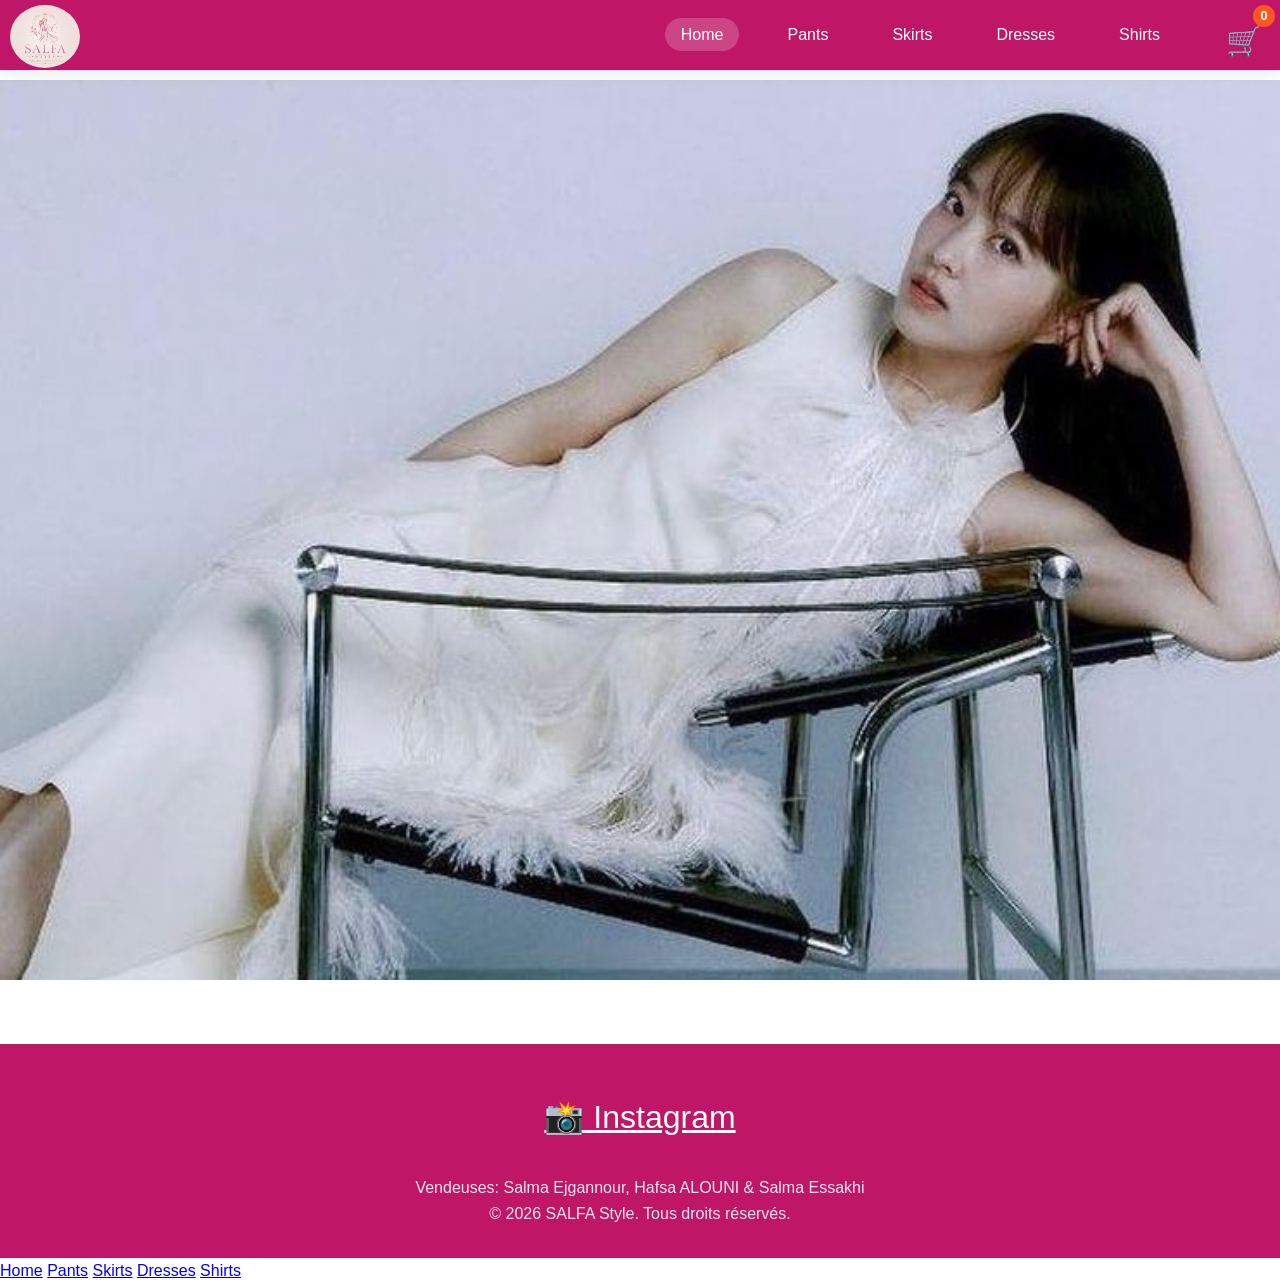
<file: index.html>
<!DOCTYPE html>
<html lang="fr">
<head>
    <meta charset="UTF-8">
    <meta name="viewport" content="width=device-width, initial-scale=1.0">
    <title>SALFA Style - Home</title>
    <link rel="stylesheet" href="style.css">
</head>
<body>
    <header>
        <nav>
            <div class="mobile_view">
                <button  id="menuBtn" class="sandwich-button" aria-label="Ouvrir le menu"><ul><img src="images/menu-burger.png" class="menu-icon"></ul></button>
            </div>
            <div>
                <img src="images/salfa_logo.png" alt="Logo" class="logo2">
            </div>
            <div>
                <ul class="nav-links">
                    <li><a href="index.html" class="active">Home</a></li>
                    <li><a href="pants.html">Pants</a></li>
                    <li><a href="skirts.html">Skirts</a></li>
                    <li><a href="dresses.html">Dresses</a></li>
                    <li><a href="shirts.html">Shirts</a></li>
                </ul>
            </div>
            <div class="cart-icon" onclick="toggleCart()">
                🛒 <span class="cart-count" id="cartCount">0</span>
            </div>
        </nav>
    </header>

    <section class="hero">
        <div class="slider">
            <div class="slide" style="background-image: url('images/1eredit.jpeg');">   
            </div>
            <div class="slide" style="background-image: url('images/luisim.jpeg');">
            </div>
            <div class="slide" style="background-image: url('images/jrb3.jpeg');">
            </div>
        </div>
    </section>

    <!-- Cart Modal -->
    <div class="cart-modal" id="cartModal">
        <div class="cart-content">
            <div class="cart-title">
                <h2>Mon Panier</h2>
                <button class="close-cart" onclick="toggleCart()">✕</button>
            </div>
            <div id="cartItems"></div>
            <div class="cart-total" id="cartTotal">Total: 0€</div>
            <button class="checkout-btn" onclick="checkout()">Passer la commande</button>
        </div>
    </div>

    <footer>
        <div class="footer-content">
            <div class="social-links">
                <a href="https://www.instagram.com/salfa_style26?igsh=MXJuZnM0MmxhdzQ1aA==" target="_blank">📸 Instagram</a>
            </div>
            <div class="vendeuses">
                <p>Vendeuses: Salma Ejgannour, Hafsa ALOUNI & Salma Essakhi</p>
                <p>&copy; 2026 SALFA Style. Tous droits réservés.</p>
            </div>
        </div>
    </footer>

    <script src="script.js"></script>
</body>
</html>
</file>
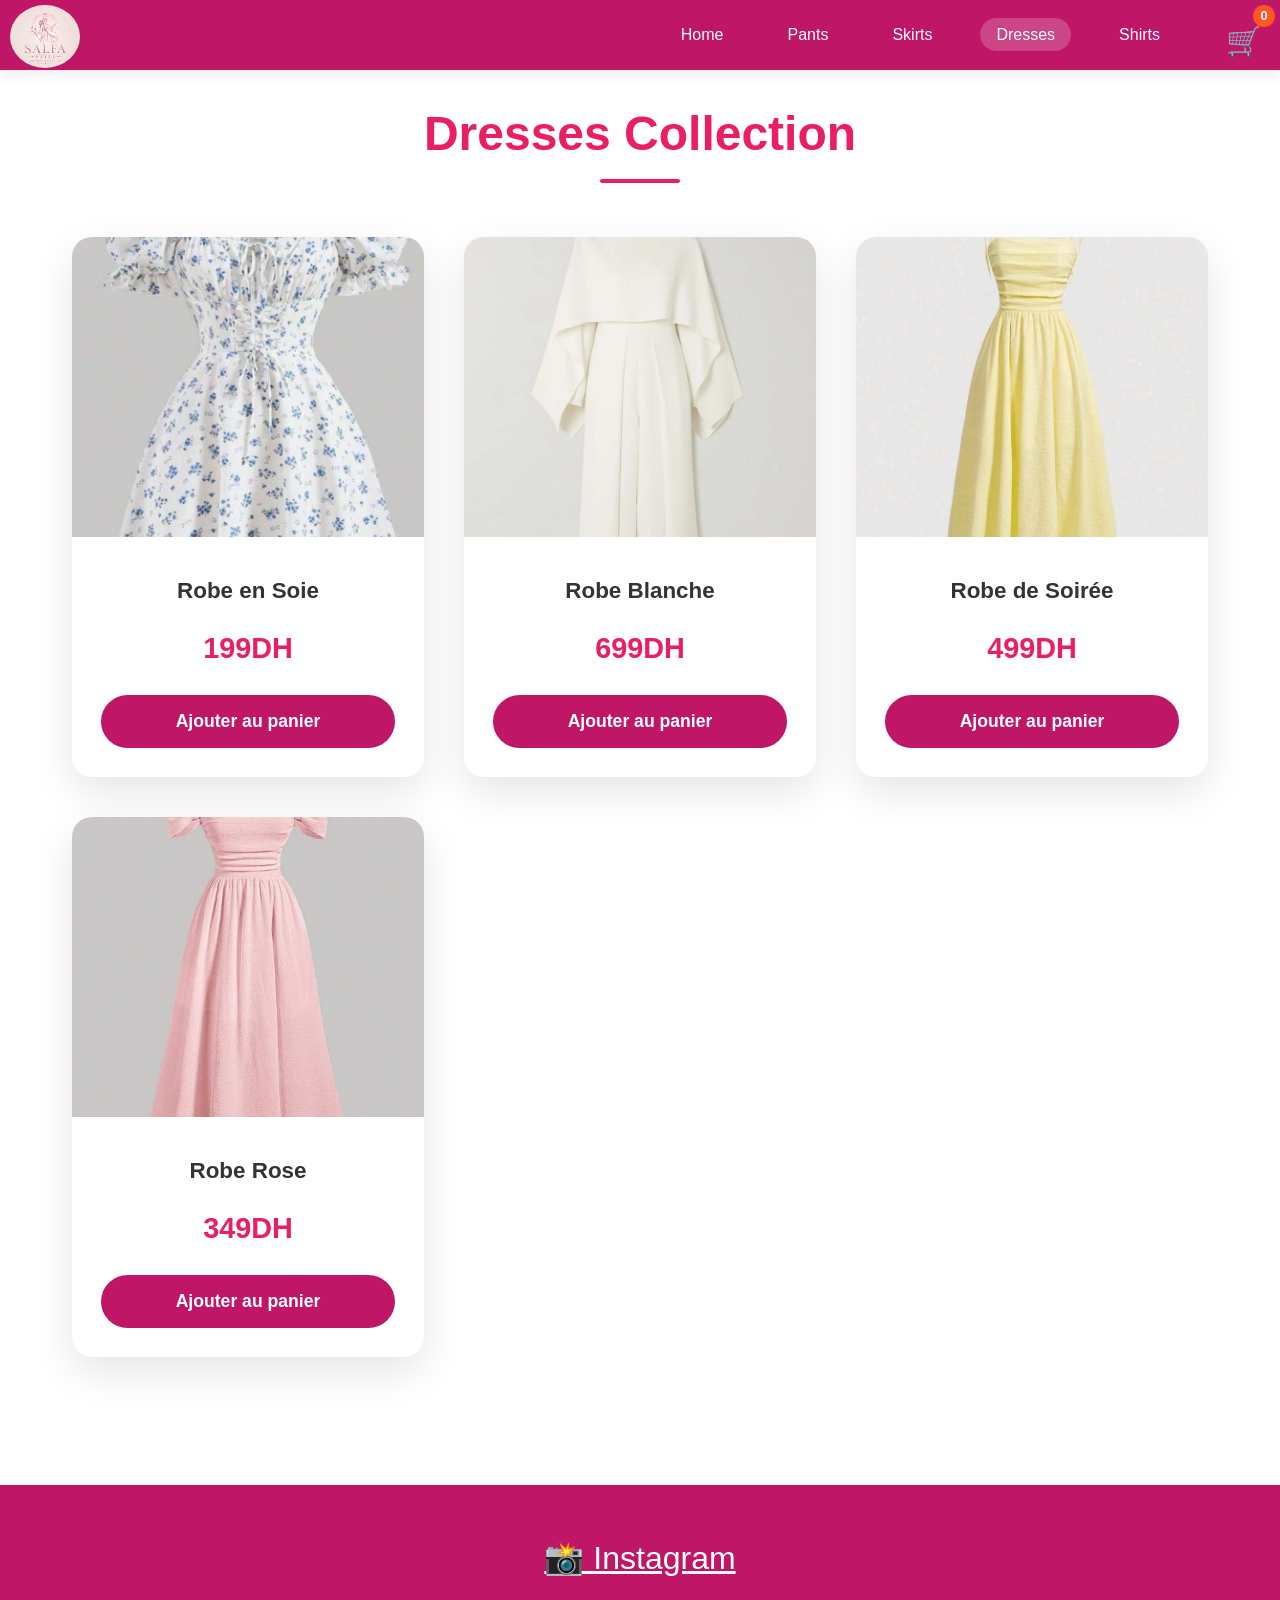
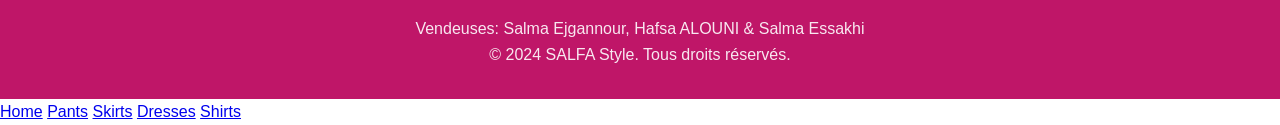
<file: dresses.html>
<!DOCTYPE html>
<html lang="fr">
<head>
    <meta charset="UTF-8">
    <meta name="viewport" content="width=device-width, initial-scale=1.0">
    <title>Dresses - SALFA Style</title>
    <link rel="stylesheet" href="style.css">
</head>
<body>
    <header>
        <nav>
            <div class="mobile_view">
                <button id="menuBtn" class="sandwich-button" aria-label="Ouvrir le menu"><ul><img src="images/menu-burger.png" class="menu-icon"></ul></button>
            </div>
            <div>
            <img src="images/salfa_logo.png" alt="Logo" class="logo2">
            </div>
            <div>
                <ul class="nav-links">
                    <li><a href="index.html">Home</a></li>
                    <li><a href="pants.html">Pants</a></li>
                    <li><a href="skirts.html">Skirts</a></li>
                    <li><a href="dresses.html" class="active">Dresses</a></li>
                    <li><a href="shirts.html">Shirts</a></li>
                </ul>
            </div>
            <div class="cart-icon" onclick="toggleCart()">
                🛒 <span class="cart-count" id="cartCount">0</span>
            </div>
        </nav>
    </header>

    <section class="products">
        <h2 class="section-title">Dresses Collection</h2>
        <div class="products-grid" id="productsGrid"></div>
    </section>

    <div class="cart-modal" id="cartModal">
        <div class="cart-content">
            <div class="cart-title">
                <h2>Mon Panier</h2>
                <button class="close-cart" onclick="toggleCart()">✕</button>
            </div>
            <div id="cartItems"></div>
            <div class="cart-total" id="cartTotal">Total: 0DH</div>
            <button class="checkout-btn" onclick="checkout()">Passer la commande</button>
        </div>
    </div>

    <footer>
        <div class="footer-content">
            <div class="social-links">
                <a href="https://www.instagram.com/salfa_style26?igsh=MXJuZnM0MmxhdzQ1aA==">📸 Instagram</a>
            </div>
            <div class="vendeuses">
                <p>Vendeuses: Salma Ejgannour, Hafsa ALOUNI & Salma Essakhi</p>
                <p>&copy; 2024 SALFA Style. Tous droits réservés.</p>
            </div>
        </div>
    </footer>

    <script src="script.js"></script>
    <script>
        window.currentProducts = [
            {id:1, name:"Robe en Soie", price:199, img:"images/dress1.png"},
            {id:2, name:"Robe Blanche", price:699, img:"images/dress2.png"},
            {id:3, name:"Robe de Soirée", price:499, img:"images/dress3.png"},
            {id:4, name:"Robe Rose", price:349, img:"images/dress4.png"}
        ];
    </script>
</body>
</html>
</file>
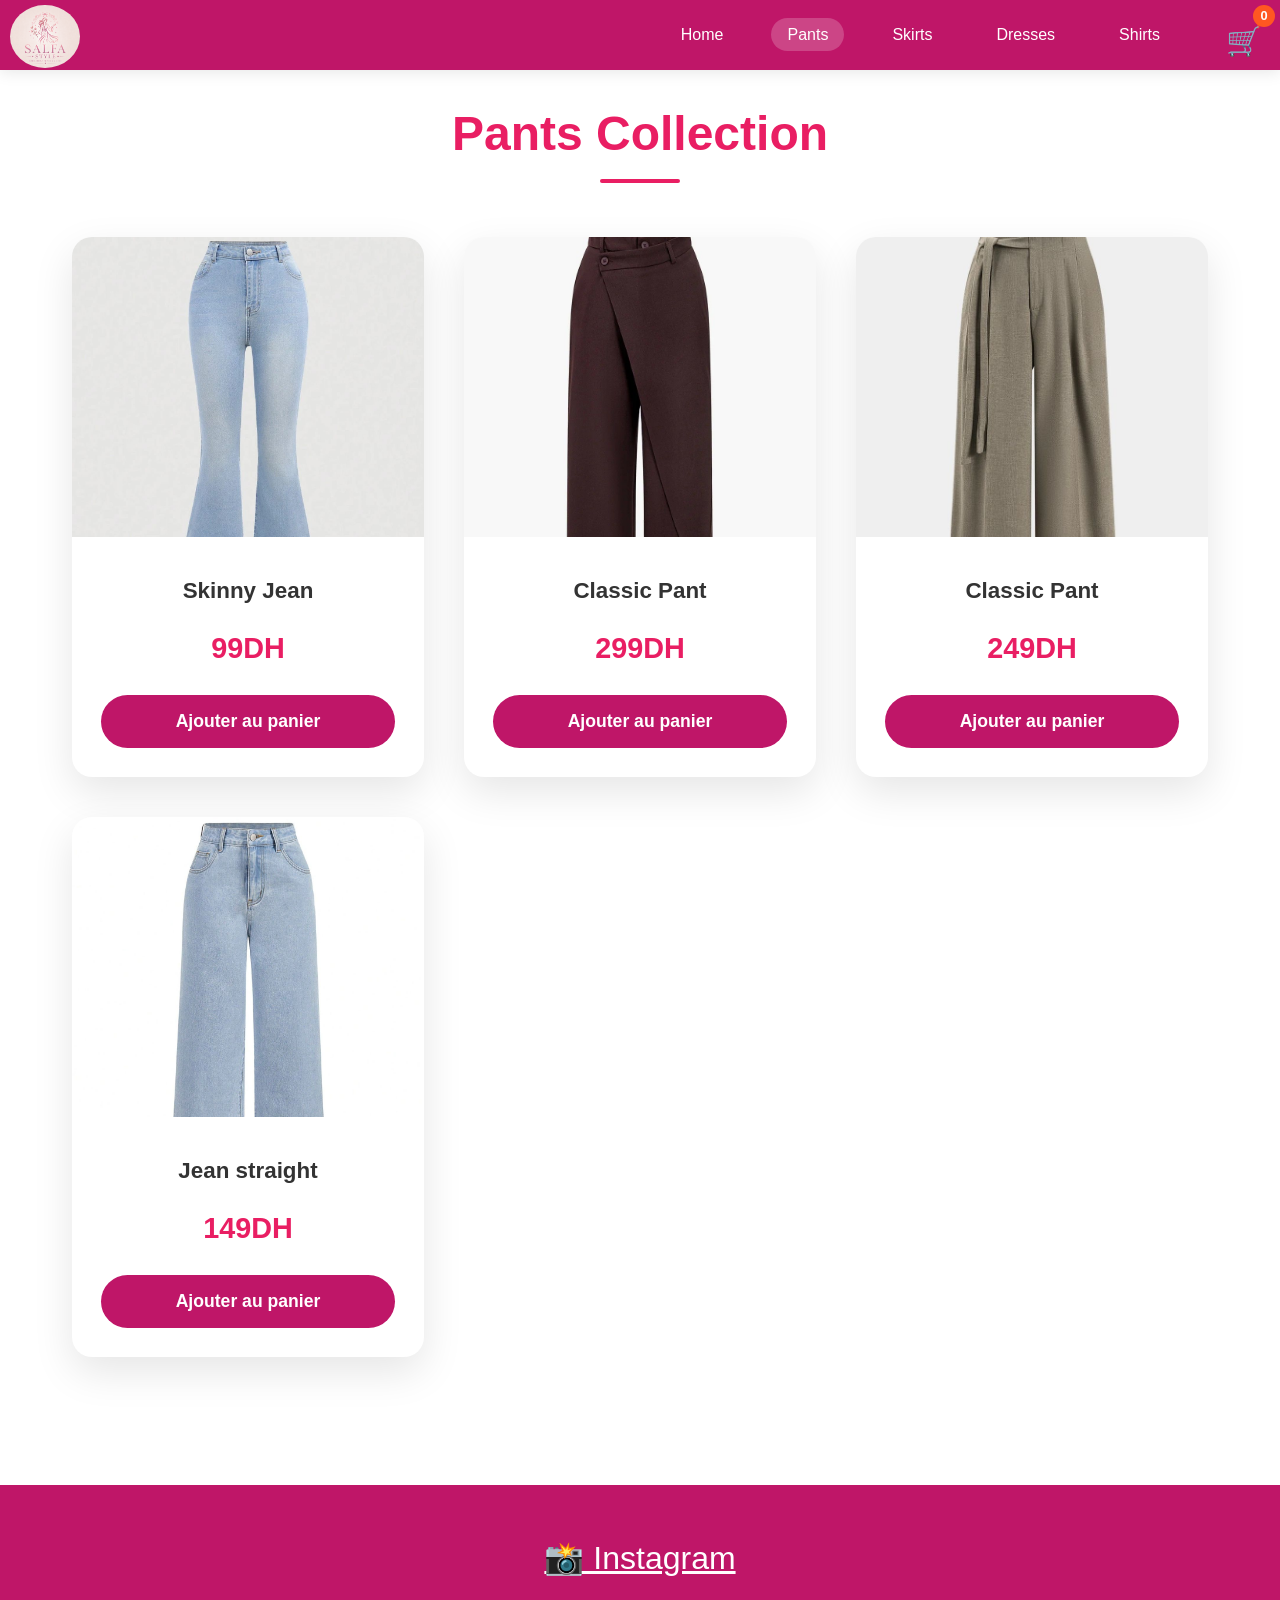
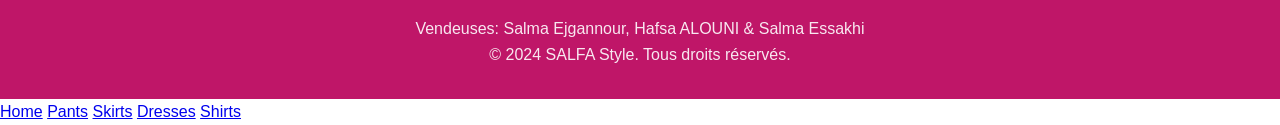
<file: pants.html>
<!DOCTYPE html>
<html lang="fr">
<head>
    <meta charset="UTF-8">
    <meta name="viewport" content="width=device-width, initial-scale=1.0">
    <title>Pants - SALFA Style</title>
    <link rel="stylesheet" href="style.css">
</head>
<body>
    <header>
        <nav>
            <div class="mobile_view">
                <button id="menuBtn" class="sandwich-button" aria-label="Ouvrir le menu"><ul><img src="images/menu-burger.png" class="menu-icon"></ul></button>
            </div>
            <div>
                <img src="images/salfa_logo.png" alt="Logo" class="logo2">
            </div>
            <div>
                <ul class="nav-links">
                    <li><a href="index.html">Home</a></li>
                    <li><a href="pants.html" class="active">Pants</a></li>
                    <li><a href="skirts.html">Skirts</a></li>
                    <li><a href="dresses.html">Dresses</a></li>
                    <li><a href="shirts.html">Shirts</a></li>
                </ul>
            </div>
            <div class="cart-icon" onclick="toggleCart()">
                🛒 <span class="cart-count" id="cartCount">0</span>
            </div>
        </nav>
    </header>

    <section class="products">
        <h2 class="section-title">Pants Collection</h2>
        <div class="products-grid" id="productsGrid"></div>
    </section>

    <div class="cart-modal" id="cartModal">
        <div class="cart-content">
            <div class="cart-title">
                <h2>Mon Panier</h2>
                <button class="close-cart" onclick="toggleCart()">✕</button>
            </div>
            <div id="cartItems"></div>
            <div class="cart-total" id="cartTotal">Total: 0DH</div>
            <button class="checkout-btn" onclick="checkout()">Passer la commande</button>
        </div>
    </div>

    <footer>
        <div class="footer-content">
            <div class="social-links">
                <a href="https://www.instagram.com/salfa_style26?igsh=MXJuZnM0MmxhdzQ1aA==">📸 Instagram</a>
            </div>
            <div class="vendeuses">
                <p>Vendeuses: Salma Ejgannour, Hafsa ALOUNI & Salma Essakhi</p>
                <p>&copy; 2024 SALFA Style. Tous droits réservés.</p>
            </div>
        </div>
    </footer>

    <script src="script.js"></script>
    <script>
        window.currentProducts = [
            {id:1, name:"Skinny Jean", price:99, img:"images/pant1.png"},
            {id:2, name:"Classic Pant", price:299, img:"images/pant2.png"},
            {id:3, name:"Classic Pant", price:249, img:"images/pant3.png"},
            {id:4, name:"Jean straight", price:149, img:"images/pant4.png"}
        ];
    </script>
</body>
</html>
</file>
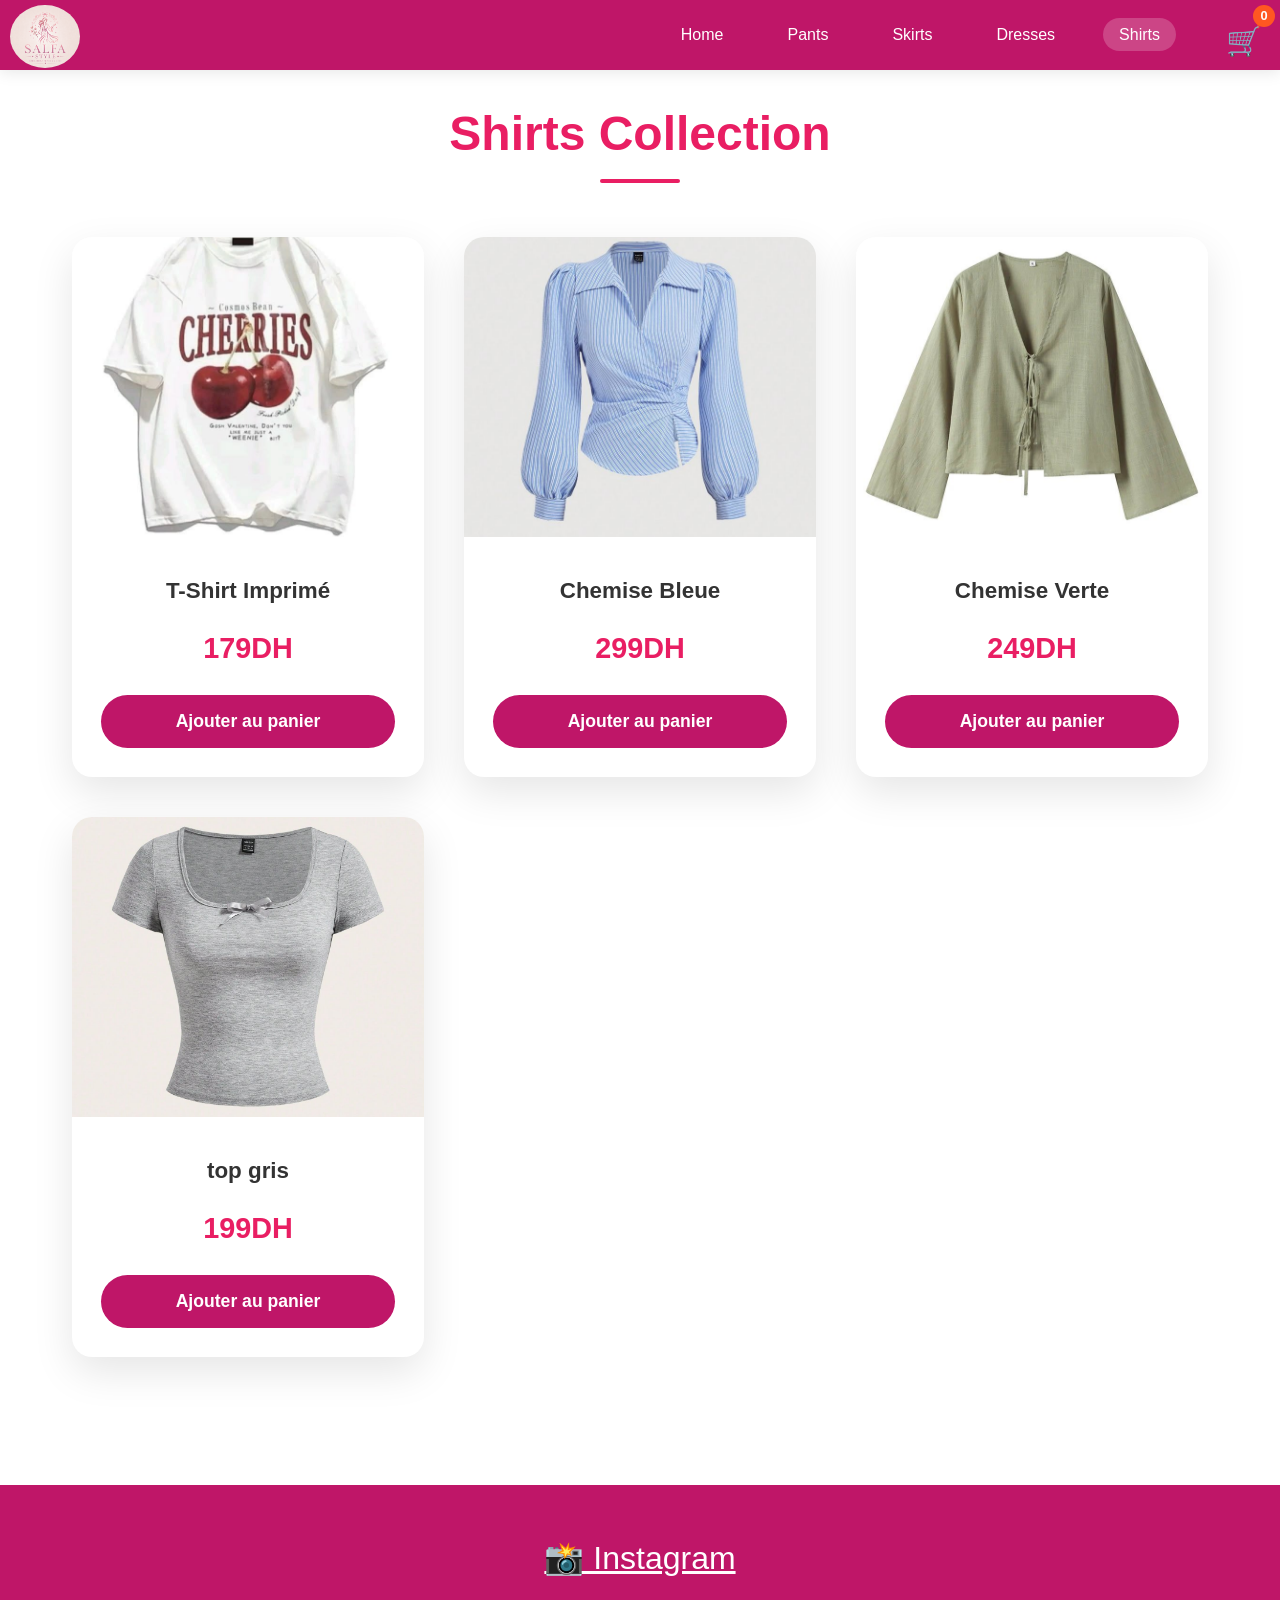
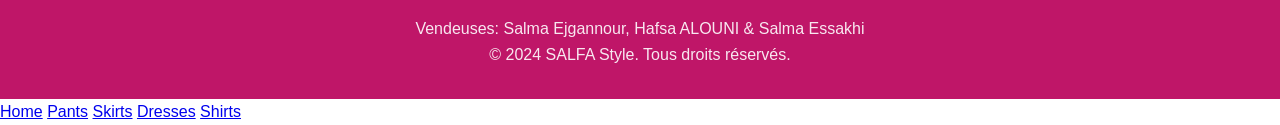
<file: shirts.html>
<!DOCTYPE html>
<html lang="fr">
<head>
    <meta charset="UTF-8">
    <meta name="viewport" content="width=device-width, initial-scale=1.0">
    <title>Shirts - SALFA Style</title>
    <link rel="stylesheet" href="style.css">
</head>
<body>
    <header>
        <nav>
            <div class="mobile_view">
                <button id="menuBtn" class="sandwich-button" aria-label="Ouvrir le menu"><ul><img src="images/menu-burger.png" class="menu-icon"></ul></button>
            </div>
            <div>
                <img src="images/salfa_logo.png" alt="Logo" class="logo2">
            </div>
            <div>
                <ul class="nav-links">
                    <li><a href="index.html">Home</a></li>
                    <li><a href="pants.html">Pants</a></li>
                    <li><a href="skirts.html">Skirts</a></li>
                    <li><a href="dresses.html">Dresses</a></li>
                    <li><a href="shirts.html" class="active">Shirts</a></li>
                </ul>
            </div>
            <div class="cart-icon" onclick="toggleCart()">
                🛒 <span class="cart-count" id="cartCount">0</span>
            </div>
        </nav>
    </header>

    <section class="products">
        <h2 class="section-title">Shirts Collection</h2>
        <div class="products-grid" id="productsGrid"></div>
    </section>

    <div class="cart-modal" id="cartModal">
        <div class="cart-content">
            <div class="cart-title">
                <h2>Mon Panier</h2>
                <button class="close-cart" onclick="toggleCart()">✕</button>
            </div>
            <div id="cartItems"></div>
            <div class="cart-total" id="cartTotal">Total: 0DH</div>
            <button class="checkout-btn" onclick="checkout()">Passer la commande</button>
        </div>
    </div>

    <footer>
        <div class="footer-content">
            <div class="social-links">
                <a href="https://www.instagram.com/salfa_style26?igsh=MXJuZnM0MmxhdzQ1aA==">📸 Instagram</a>
            </div>
            <div class="vendeuses">
                <p>Vendeuses: Salma Ejgannour, Hafsa ALOUNI & Salma Essakhi</p>
                <p>&copy; 2024 SALFA Style. Tous droits réservés.</p>
            </div>
        </div>
    </footer>

    <script src="script.js"></script>
    <script>
        window.currentProducts = [
            {id:1, name:"T-Shirt Imprimé", price:179, img:"images/shirt2.jpeg"},
            {id:2, name:"Chemise Bleue", price:299, img:"images/shirt1.jpeg"},
            {id:3, name:"Chemise Verte", price:249, img:"images/shirt3.png"},
            {id:4, name:"top gris ", price:199, img:"images/shirt4.png"}
        ];
    </script>
</body>
</html>
</file>
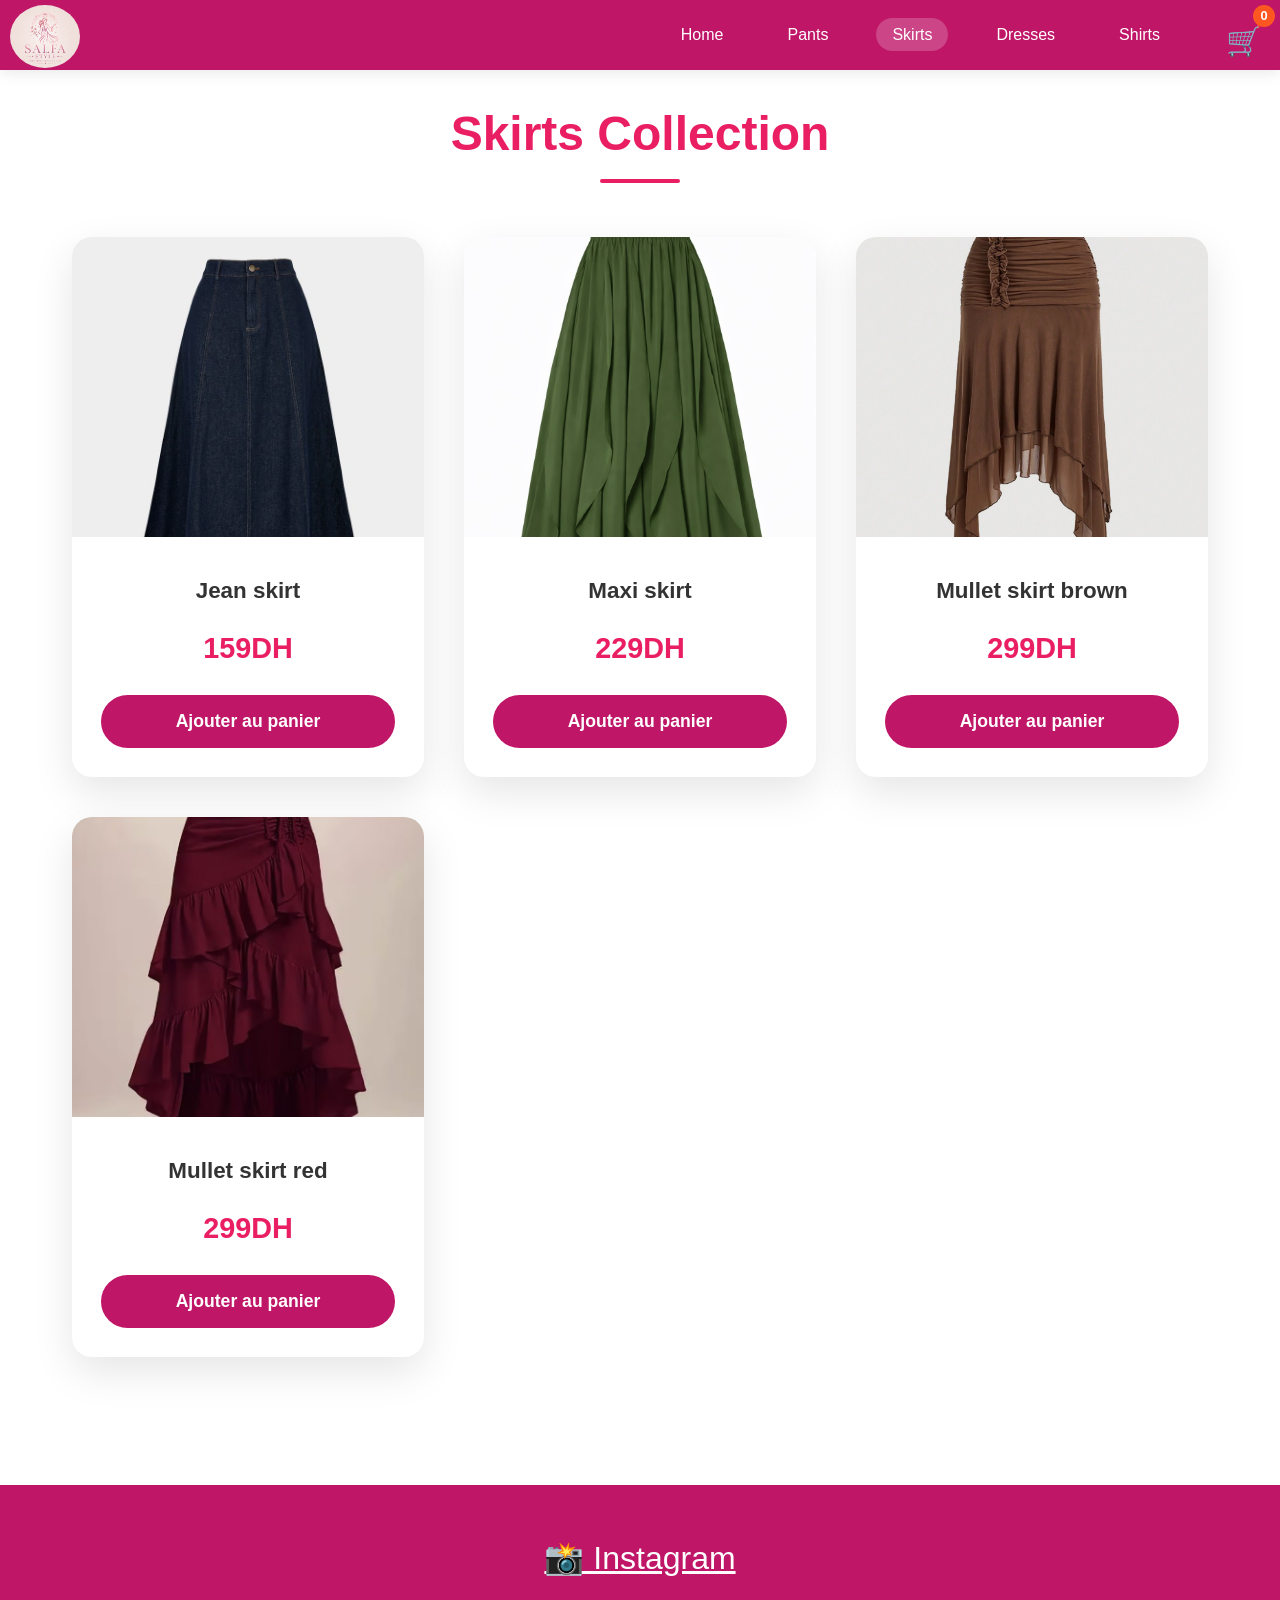
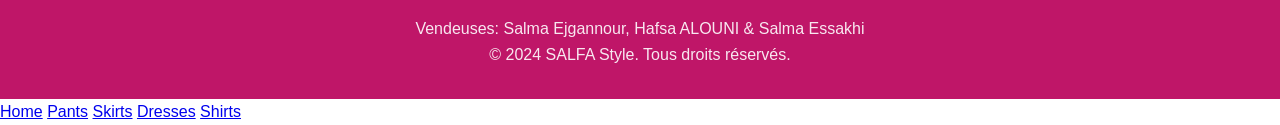
<file: skirts.html>
<!DOCTYPE html>
<html lang="fr">
<head>
    <meta charset="UTF-8">
    <meta name="viewport" content="width=device-width, initial-scale=1.0">
    <title>Skirts - SALFA Style</title>
    <link rel="stylesheet" href="style.css">
</head>
<body>
    <header>
        <nav>
            <div class="mobile_view">
                <button id="menuBtn" class="sandwich-button" aria-label="Ouvrir le menu"><ul><img src="images/menu-burger.png" class="menu-icon"></ul></button>
            </div>
            <div>
                <img src="images/salfa_logo.png" alt="Logo" class="logo2">
            </div>
            <div>
                <ul class="nav-links">
                    <li><a href="index.html">Home</a></li>
                    <li><a href="pants.html">Pants</a></li>
                    <li><a href="skirts.html" class="active">Skirts</a></li>
                    <li><a href="dresses.html">Dresses</a></li>
                    <li><a href="shirts.html">Shirts</a></li>
                </ul>
            </div>
            <div class="cart-icon" onclick="toggleCart()">
                🛒 <span class="cart-count" id="cartCount">0</span>
            </div>
        </nav>
    </header>

    <section class="products">
        <h2 class="section-title">Skirts Collection</h2>
        <div class="products-grid" id="productsGrid"></div>
    </section>

    <div class="cart-modal" id="cartModal">
        <div class="cart-content">
            <div class="cart-title">
                <h2>Mon Panier</h2>
                <button class="close-cart" onclick="toggleCart()">✕</button>
            </div>
            <div id="cartItems"></div>
            <div class="cart-total" id="cartTotal">Total: 0DH</div>
            <button class="checkout-btn" onclick="checkout()">Passer la commande</button>
        </div>
    </div>

    <footer>
        <div class="footer-content">
            <div class="social-links">
                <a href="https://www.instagram.com/salfa_style26?igsh=MXJuZnM0MmxhdzQ1aA==">📸 Instagram</a>
            </div>
            <div class="vendeuses">
                <p>Vendeuses: Salma Ejgannour, Hafsa ALOUNI & Salma Essakhi</p>
                <p>&copy; 2024 SALFA Style. Tous droits réservés.</p>
            </div>
        </div>
    </footer>

    <script src="script.js"></script>
    <script>
        window.currentProducts = [
            {id:1, name:"Jean skirt", price:159, img:"images/skirt1.jpeg"},
            {id:2, name:"Maxi skirt", price:229, img:"images/skirt2.png"},
            {id:3, name:"Mullet skirt brown", price:299, img:"images/skirt3.png"},
            {id:4, name:"Mullet skirt red", price:299, img:"images/skirt4.png"}
        ];
    </script>
</body>
</html>
</file>
<file: style.css>
* {
    margin: 0;
    padding: 0;
    box-sizing: border-box;
}

body {
    font-family: 'Arial', sans-serif;
    line-height: 1.6;
    color: #333;
    overflow-x: hidden;
}

header {
    background: #bf1668;
    color: white;
    padding: 0 !important;
    position: fixed;
    width: 100%;
    top: 0;
    z-index: 1000;
    box-shadow: 0 2px 15px rgba(0,0,0,0.1);
    min-height: auto;
    height: 70px;
    display: flex;
    align-items: center;

}

nav {
    display: flex;
    justify-content: space-between;
    align-items: center;
    max-width: 1200px;
    margin: 0 auto;
    padding: 0 5%;
    height: 60px;
    width: 100%;
}

.logo2{
    width: 70px;
    height: auto;
    object-fit: contain;
    margin: 0;
    border-radius: 50%;
    position: fixed;
    top: 5px;
    left: 10px;
}

.nav-links {
    display: flex;
    list-style: none;
    gap: 2rem;
    justify-content: center;
    flex-grow: 1;
    margin: 0;
}

.nav-links a {
    color: white;
    text-decoration: none;
    padding: 0.5rem 1rem;
    border-radius: 25px;
    transition: all 0.3s;
    font-weight: 500;
}

.nav-links a:hover, .nav-links a.active {
    background: rgba(255,255,255,0.2);
}

.cart-icon {
    font-size: 1.8rem;
    cursor: pointer;
    padding: 0.5rem;
    border-radius: 50%;
    transition: all 0.3s;
    display: flex;
    align-items: center;
    position: fixed;
    top: 10px;
    right: 10px;
}

.cart-icon:hover {
    background: rgba(255,255,255,0.2);
    transform: scale(1.1);
}

.cart-count {
    position: absolute;
    top: -5px;
    right: -5px;
    background: #ff5722;
    color: white;
    border-radius: 50%;
    width: 22px;
    height: 22px;
    font-size: 0.8rem;
    display: flex;
    align-items: center;
    justify-content: center;
    font-weight: bold;
}

/* Hero Slider */
.hero {
    height: 100vh;
    position: relative;
    margin-top: 80px;
    overflow: hidden;
}

.slider {
    position: relative;
    height: 100%;
    width: 100%;
}

.slide {
    position: absolute;
    top: 0;
    left: 0;
    width: 100%;
    height: 100%;
    background-size: cover;
    background-position: center;
    display: flex;
    align-items: center;
    justify-content: center;
    text-align: center;
    color: white;
    opacity: 0;
    transition: opacity 1s ease-in-out;
}

.slide.active {
    opacity: 1;
}

.slide-content {
    background: rgba(0,0,0,0.5);
    padding: 3rem;
    border-radius: 20px;
    max-width: 600px;
}

.slide h1 {
    font-size: 3.5rem;
    margin-bottom: 1rem;
    text-shadow: 2px 2px 4px rgba(0,0,0,0.5);
}

.slide p {
    font-size: 1.3rem;
    margin-bottom: 2rem;
}

/* Products */
.products {
    padding: 6rem 2rem 4rem;
    max-width: 1200px;
    margin: 0 auto;
}

.section-title {
    text-align: center;
    font-size: 3rem;
    margin-bottom: 4rem;
    color: #e91e63;
    position: relative;
}

.section-title::after {
    content: '';
    position: absolute;
    bottom: -10px;
    left: 50%;
    transform: translateX(-50%);
    width: 80px;
    height: 4px;
    background: #e91e63;
    border-radius: 2px;
}

.products-grid {
    display: grid;
    grid-template-columns: repeat(auto-fit, minmax(280px, 1fr));
    gap: 2.5rem;
}

.product-card {
    background: white;
    border-radius: 20px;
    overflow: hidden;
    box-shadow: 0 15px 40px rgba(0,0,0,0.1);
    transition: all 0.4s ease;
    cursor: pointer;
}

.product-card:hover {
    transform: translateY(-15px);
    box-shadow: 0 25px 60px rgba(0,0,0,0.2);
}

.product-image {
    width: 100%;
    height: 300px;
    object-fit: cover;
    transition: transform 0.4s ease;
}

.product-card:hover .product-image {
    transform: scale(1.05);
}

.product-info {
    padding: 1.8rem;
    text-align: center;
}

.product-name {
    font-size: 1.4rem;
    margin-bottom: 1rem;
    color: #333;
    font-weight: 600;
}

.product-price {
    font-size: 1.8rem;
    font-weight: bold;
    color: #e91e63;
    margin-bottom: 1.5rem;
}

.add-to-cart-btn {
    width: 100%;
    background: #bf1668;
    color: white;
    border: none;
    padding: 1rem 2rem;
    border-radius: 30px;
    font-size: 1.1rem;
    font-weight: 600;
    cursor: pointer;
    transition: all 0.3s ease;}

.add-to-cart-btn:hover {
    background: #bf1668;
    transform: translateY(-3px);
    box-shadow: 0 10px 25px rgba(233,30,99,0.4);
}

/* Cart Modal */
.cart-modal {
    display: none;
    position: fixed;
    top: 0;
    left: 0;
    width: 100%;
    height: 100%;
    background: rgba(0,0,0,0.7);
    z-index: 2000;
    backdrop-filter: blur(8px);
}

.cart-content {
    position: absolute;
    top: 50%;
    left: 50%;
    transform: translate(-50%, -50%);
    background: white;
    padding: 2.5rem;
    border-radius: 25px;
    max-width: 500px;
    width: 90%;
    max-height: 80vh;
    overflow-y: auto;
}

.cart-title {
    display: flex;
    justify-content: space-between;
    align-items: center;
    margin-bottom: 2rem;
}

.close-cart {
    background: #ff5722;
    color: white;
    border: none;
    padding: 0.5rem 1rem;
    border-radius: 20px;
    cursor: pointer;
    font-size: 1.2rem;
}

.cart-item {
    display: flex;
    justify-content: space-between;
    align-items: center;
    padding: 1.5rem 0;
    border-bottom: 1px solid #eee;
}

.cart-total {
    font-size: 2rem;
    font-weight: bold;
    text-align: center;
    margin: 2rem 0;
    color: #e91e63;
}

.checkout-btn {
    width: 100%;
    background: linear-gradient(135deg, #4caf50, #66bb6a);
    color: white;
    border: none;
    padding: 1.2rem;
    border-radius: 30px;
    font-size: 1.2rem;
    font-weight: 600;
    cursor: pointer;
}

/* Footer */
footer {
    background:#bf1668;
    color: white;
    text-align: center;
    padding: 3rem 2rem 2rem;
    margin-top: 4rem;
}

.footer-content {
    max-width: 1200px;
    margin: 0 auto;
}

.social-links {
    margin-bottom: 2rem;
}

.social-links a {
    color: white;
    font-size: 2rem;
    margin: 0 1rem;
    transition: color 0.3s;
}

.social-links a:hover {
    color: #e91e63;
}

.vendeuses {
    margin-top: 1rem;
    opacity: 0.9;
}

@media (min-width: 768px) {
    .mobile_view {
        display: none;
    }
}
@media (max-width: 768px) {
    .mobile_view {
        display: block;
        position: inherit;
    }
    .logo2 {
        /* justify-content: center; */
        position: relative;
    }
    .nav-links {
        display: none;
    }
    .slide h1 {
        font-size: 2.5rem;
    }
    .products-grid {
        grid-template-columns: 1fr;
    }
    #sideMenu {
    position: fixed;
    top: 0;
    left: -250px; /* مخبي */
    width: 250px;
    height: 100%;
    background: #333;
    color: white;
    padding: 20px;
    transition: 0.3s;
    z-index: 9999;
    }
    
    .menu-icon {
        width: 30px;
        height: auto;
        background-color: #bf1668;
        position: absolute;
        top: 25px;
        width: 22px;
        height: 22px;
        display: flex;
        align-items: center;
        justify-content: center;
        cursor: pointer;
    }

    #sideMenu.active {
    left: 0; /* كيبان */
    }

    #sideMenu a {
    display: block;
    color: white;
    margin: 10px 0;
    text-decoration: none;
    }
}
</file>
